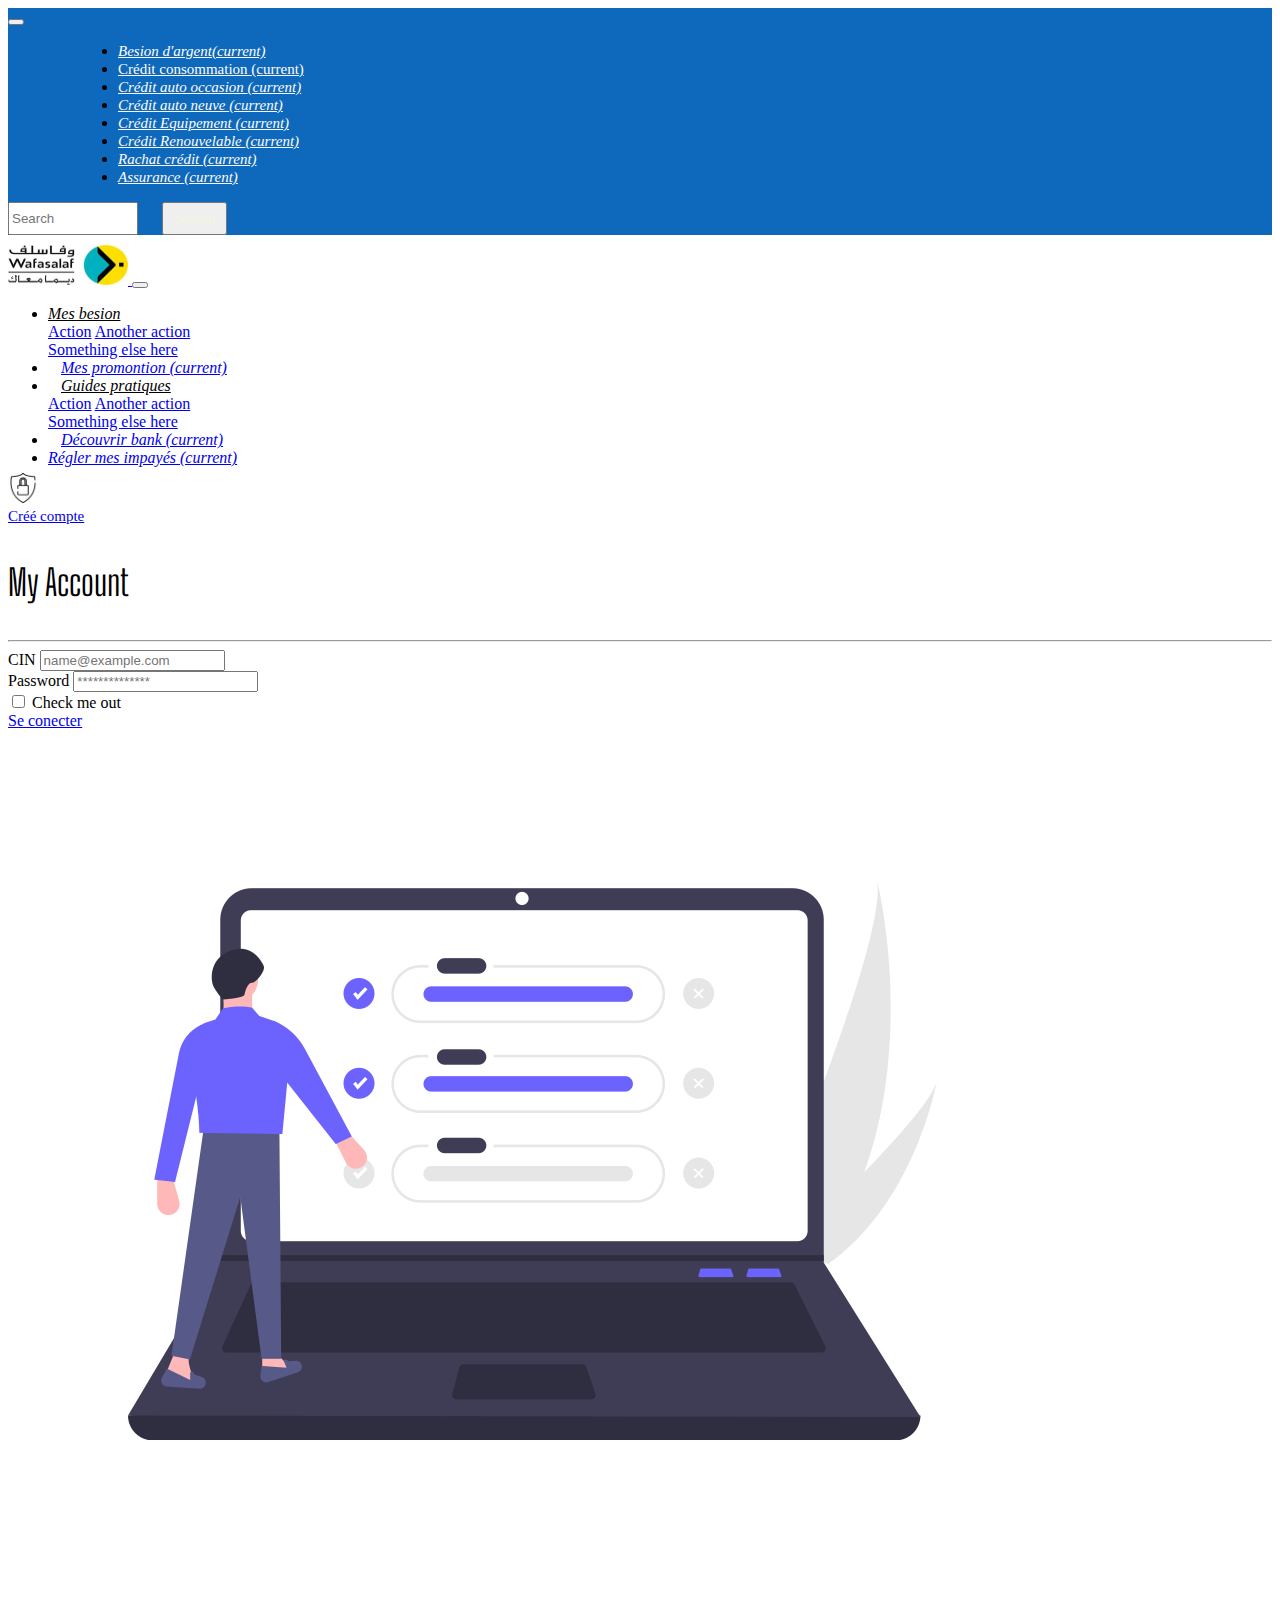
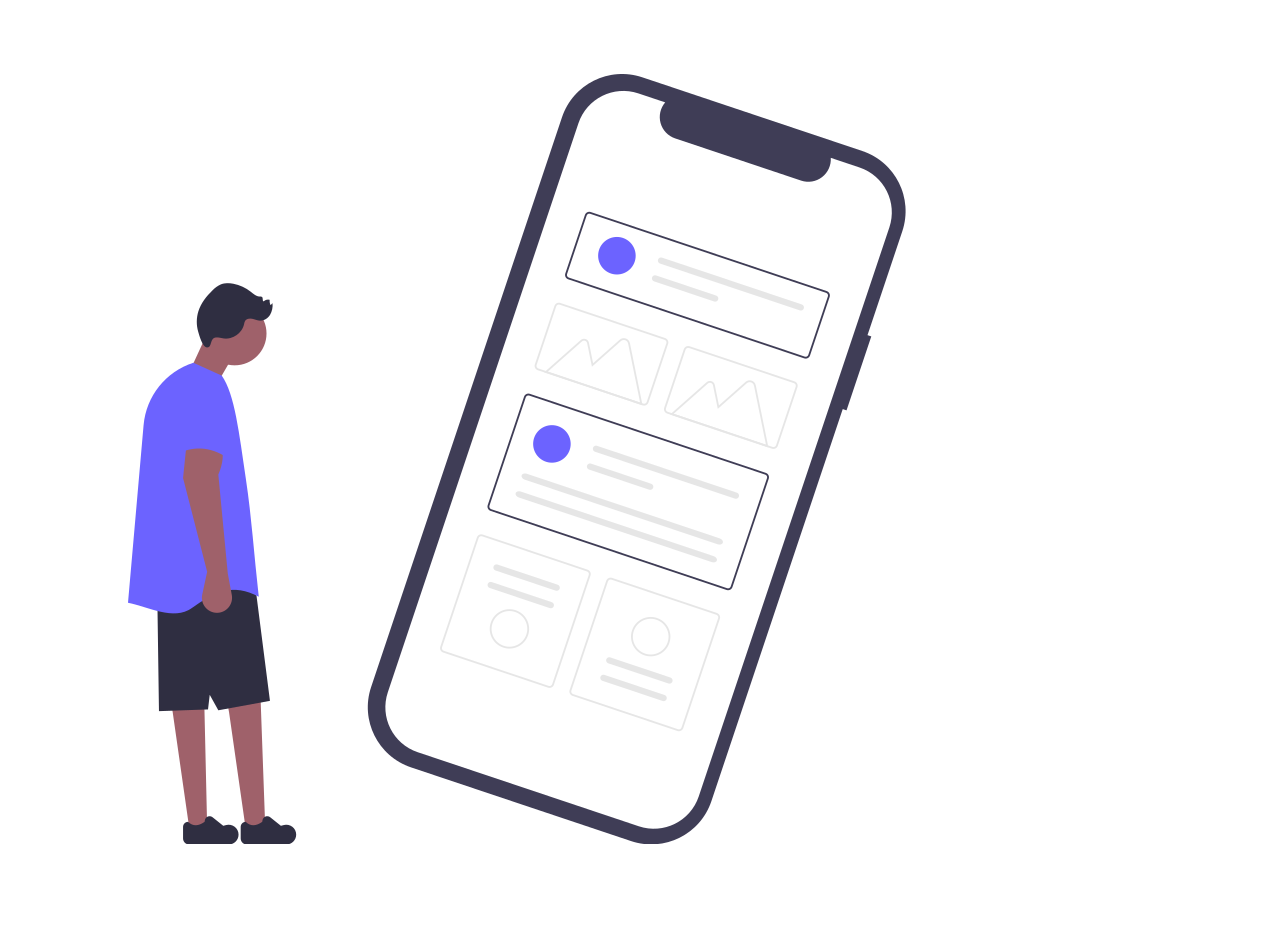
<file: index.html>
<!DOCTYPE html>
<html lang="en">
<head>
    <meta charset="UTF-8">
    <meta name="viewport" content="width=device-width, initial-scale=1.0">
    <title>My page web </title>
    <link rel="stylesheet" href="salah.css">
    <link rel="stylesheet" href="https://cdn.jsdelivr.net/npm/bootstrap@4.6.0/dist/css/bootstrap.min.css" integrity="sha384-B0vP5xmATw1+K9KRQjQERJvTumQW0nPEzvF6L/Z6nronJ3oUOFUFpCjEUQouq2+l" crossorigin="anonymous">
</head>
<body >
  <!-- --------------------------------------------- navbar ----------------------------------------------------------- -->     
  <nav class="navbar navbar-expand-lg navbar-light" style=" background-color: rgb(14, 104, 187);">
  <button class="navbar-toggler" type="button" data-toggle="collapse" data-target="#navbarSupportedContent" aria-controls="navbarSupportedContent" aria-expanded="false" aria-label="Toggle navigation">
    <span class="navbar-toggler-icon"></span>
  </button>
  <div class="collapse navbar-collapse" id="navbarSupportedContent">
    <ul class="navbar-nav mr-auto " style="margin-left: 70px;">
      <li class="nav-item active">
        <a class="nav-link " href="bosion.html" style="font-size: 15px; font-style: oblique;color: rgb(255, 255, 255);">Besion d'argent<span class="sr-only">(current)</span></a>
      </li>
      <li class="nav-item active">
          <a class="nav-link" href="credit.html" style="font-size: 15px; color: rgb(253, 253, 253);">Crédit consommation <span class="sr-only" >(current)</span></a>
        </li>
        <li class="nav-item active">
          <a class="nav-link" href="auto occasion.html" style="font-size: 15px;font-style: oblique;color: rgb(253, 253, 253);">Crédit auto occasion <span class="sr-only">(current)</span></a>
        </li>
        <li class="nav-item active">
          <a class="nav-link" href="#" style="font-size: 15px;font-style: oblique;color: rgb(253, 253, 253);">Crédit auto neuve <span class="sr-only">(current)</span></a>
        </li>
        <li class="nav-item active">
          <a class="nav-link" href="#" style="font-size: 15px;font-style: oblique;color: rgb(253, 253, 253);">Crédit Equipement <span class="sr-only">(current)</span></a>
        </li>
        <li class="nav-item active">
          <a class="nav-link" href="#" style="font-size: 15px;font-style: oblique;color: rgb(253, 253, 253);">Crédit Renouvelable <span class="sr-only">(current)</span></a>
        </li>
        <li class="nav-item active">
          <a class="nav-link" href="#" style="font-size: 15px;font-style: oblique;color: rgb(253, 253, 253);">Rachat crédit <span class="sr-only">(current)</span></a>
        </li>
        <li class="nav-item active">
          <a class="nav-link" href="#" style="font-size: 15px;font-style: oblique;color: rgb(253, 253, 253);">Assurance <span class="sr-only">(current)</span></a>
        </li>
    </ul>
    <form class="form-inline my-2 my-lg-0">
      <input class="form-control mr-sm-2 bg-white" style="width: 130px;height: 33px;margin-right: 20px;"  type="search" placeholder="Search" aria-label="Search">
      <button class="btn-info btn-outline-success my-2 my-sm-0" type="submit"  style="width: 65px;height: 33px;color: beige;" >Search</button>
    </form>
  </div>

</nav>
 <!-- ---------------------------------------------        ----------------------------------------------------------- -->
 <!-- --------------------------------------------- navbar2 ----------------------------------------------------------- --> 
 <div class="container">
  <nav class="navbar navbar-expand-lg navbar-light lg-light bg-white shadow-lg " style="margin-top: 10px;margin-bottom: 20px;">
    <a class="navbar-brand" href="#">
      <img src="9.jpg" width="120" height="40" alt="">
    </a>
    <button class="navbar-toggler" type="button" data-toggle="collapse" data-target="#navbarNav" aria-controls="navbarNav" aria-expanded="false" aria-label="Toggle navigation">
      <span class="navbar-toggler-icon"></span>
    </button>
    <div  class="collapse navbar-collapse" id="navbarNav">
      <ul class="navbar-nav" >
        <li class="nav-item dropdown">
          <a class="nav-link  dropdown-toggle ml-lg-5"  style="color: black; font-style: italic;" href="#" id="navbarDropdown" role="button" data-toggle="dropdown" aria-haspopup="true" aria-expanded="false">
            Mes besion
          </a>
          <div class="dropdown-menu" aria-labelledby="navbarDropdown">
            <a class="dropdown-item" href="#">Action</a>
            <a class="dropdown-item" href="#">Another action</a>
            <div class="dropdown-divider"></div>
            <a class="dropdown-item" href="#">Something else here</a>
          </div>
        </li>
        <li class="nav-item active">
          <a class="nav-link" href="#" style="margin-left: 13px;font-style: italic;">Mes promontion <span class="sr-only">(current)</span></a>
        </li>
        <li class="nav-item dropdown">
          <a class="nav-link dropdown-toggle" style="margin-left: 13px;color: black;font-style: italic;" href="#" id="navbarDropdown" role="button" data-toggle="dropdown" aria-haspopup="true" aria-expanded="false">
            Guides pratiques
          </a>
          <div class="dropdown-menu" aria-labelledby="navbarDropdown">
            <a class="dropdown-item" href="#">Action</a>
            <a class="dropdown-item" href="#">Another action</a>
            <div class="dropdown-divider"></div>
            <a class="dropdown-item" href="#">Something else here</a>
          </div>
        </li>
        <li class="nav-item active">
          <a class="nav-link" href="#" style="margin-left: 13px;font-style: italic;">Découvrir bank <span class="sr-only">(current)</span></a>
        </li>
        <li class="nav-item active">
          <a class="nav-link ml-lg-4" href="#" style="font-style: italic;">Régler mes impayés <span class="sr-only">(current)</span></a>
        </li>
      </ul>
      <a href="cree compte.html" class="btn btn-primary btn-lg active ml-lg-5 h-100" style="height: 63px;width: 120px;font-size: 20px;" role="button" aria-pressed="true"><img src="7.png" width="30" height="30" alt="" style="margin-top: -10px;"><div style="font-size: 15px;">Créé compte</div> </a>
    </div>
  </nav>
  </div>
<!-- ---------------------------------------------        ----------------------------------------------------------- -->
<div class="container">
    <div class="row">
      <div class="col-lg-5 mt-120 " style="margin-top: 27px;">
        <div class="jumbotron bg-white ">
          <p class="p-account ">My Account</p>
          <hr class="my-4 shadow-lg">
          <div class="form-group">
            <label for="exampleFormControlInput1" class="lable-email_password">CIN</label>
            <input type="email" class="form-control" id="exampleFormControlInput1" placeholder="name@example.com">
          </div>
          <div class="form-group">
            <label for="exampleInputPassword1" class="lable-email_password">Password</label>
            <input type="password" class="form-control " id="exampleInputPassword1" placeholder="**************">
          </div>
          <div class="form-group form-check">
            <input type="checkbox" class="form-check-input" id="exampleCheck1">
            <label class="form-check-label" for="exampleCheck1">Check me out</label>
          </div>
          <div class="form-group row">
            <div class="col-sm-10">
              <a class="btn btn-info shadow-lg" style="padding-top: 10px;margin-top: 10px;" href="#" role="button">Se conecter</a>
            </div>
          </div>
        </div>
      </div>
      <div class="col-lg-4" style="margin-top: 70px;">
        <div id="carouselExampleSlidesOnly " class="carousel slide" data-ride="carousel">
          <div class="carousel-inner">
            <div class="carousel-item active">
                <img src="5.png" class="d-block w-100" alt="...">
            </div>
          </div>
        </div>
      </div>
      <div class="col-lg-3" style="margin-top: 70px;">
        <div id="carouselExampleSlidesOnly" class="carousel slide" data-ride="carousel">
          <div class="carousel-inner">
            <div class="carousel-item active">
                <img src="4.png" class="d-block w-100" alt="...">
            </div>
          </div>
        </div>
      </div>
    </div>
  </div>           
<!-- ---------------------------------------------        ----------------------------------------------------------- -->


    <script src="https://code.jquery.com/jquery-3.5.1.slim.min.js" integrity="sha384-DfXdz2htPH0lsSSs5nCTpuj/zy4C+OGpamoFVy38MVBnE+IbbVYUew+OrCXaRkfj" crossorigin="anonymous"></script>
    <script src="https://cdn.jsdelivr.net/npm/bootstrap@4.6.0/dist/js/bootstrap.bundle.min.js" integrity="sha384-Piv4xVNRyMGpqkS2by6br4gNJ7DXjqk09RmUpJ8jgGtD7zP9yug3goQfGII0yAns" crossorigin="anonymous"></script>
    <script src="salah.js"></script>
</body>
</html>
</file>
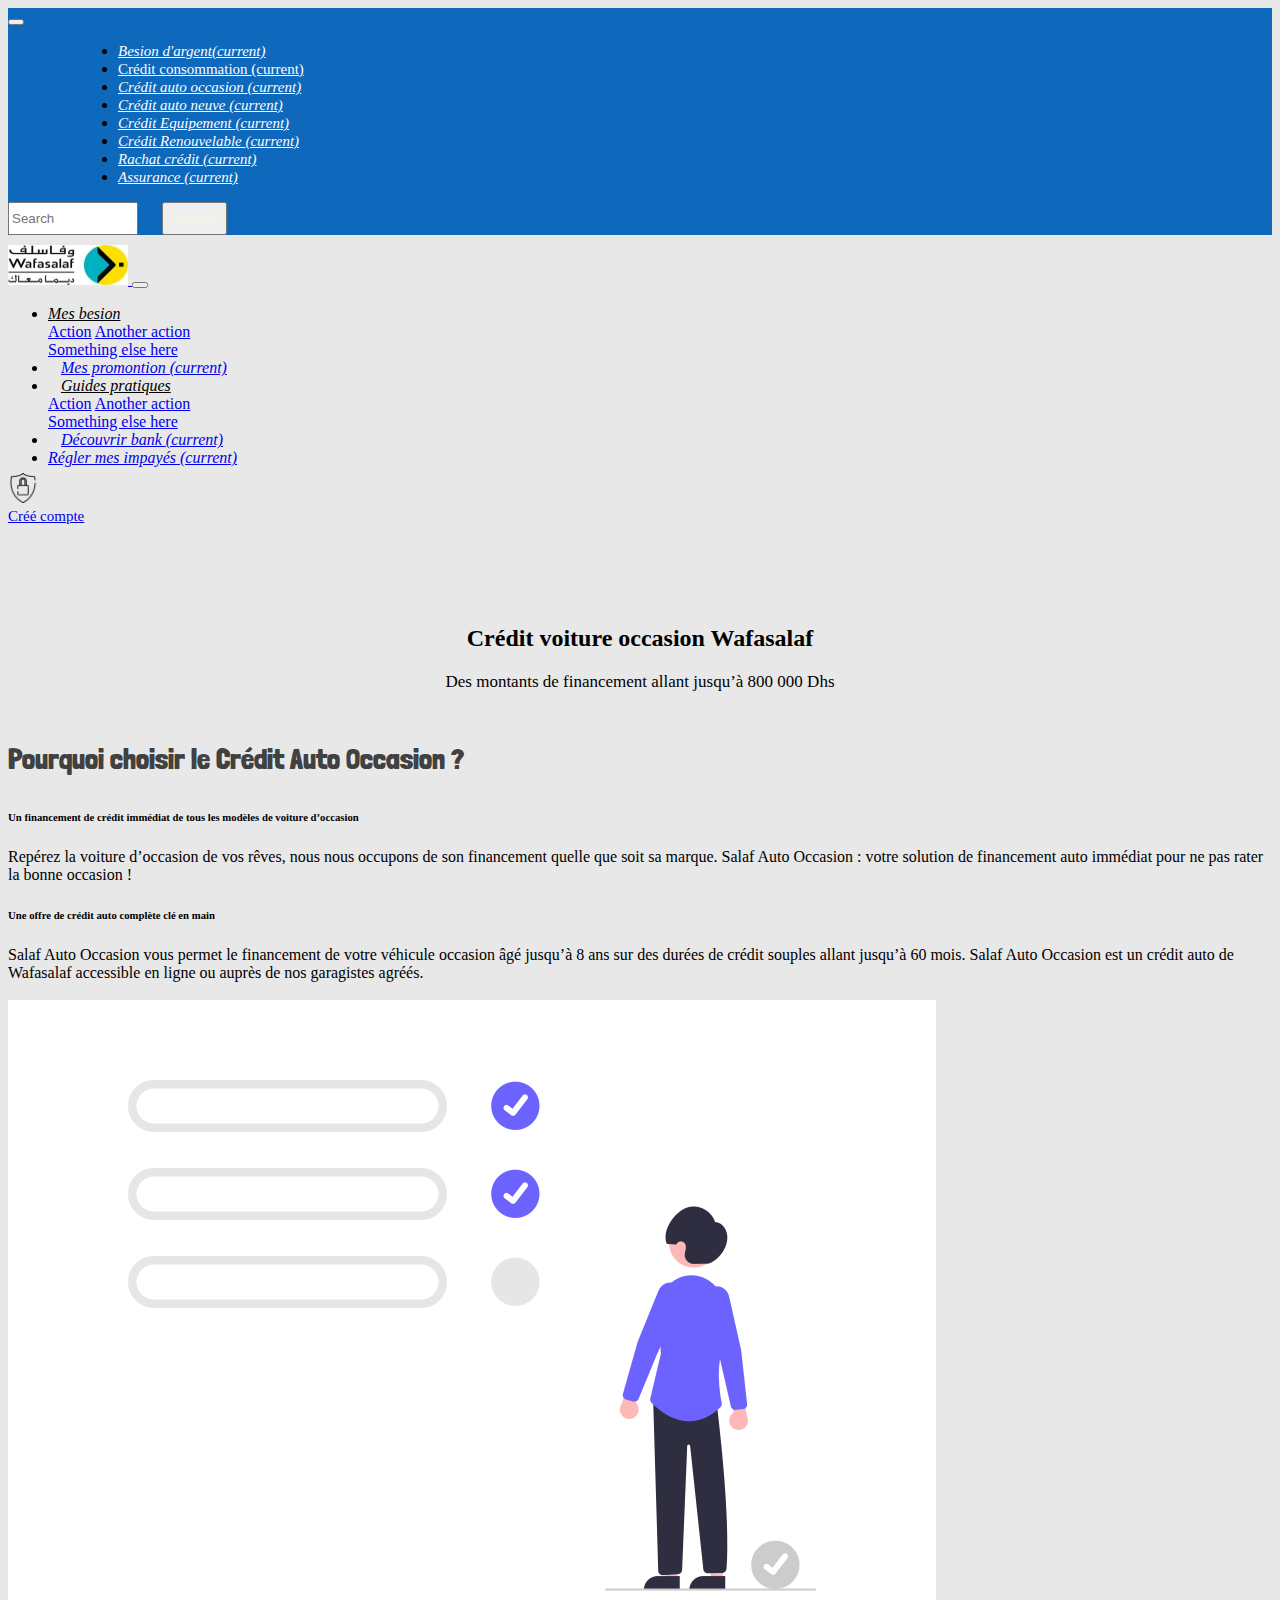
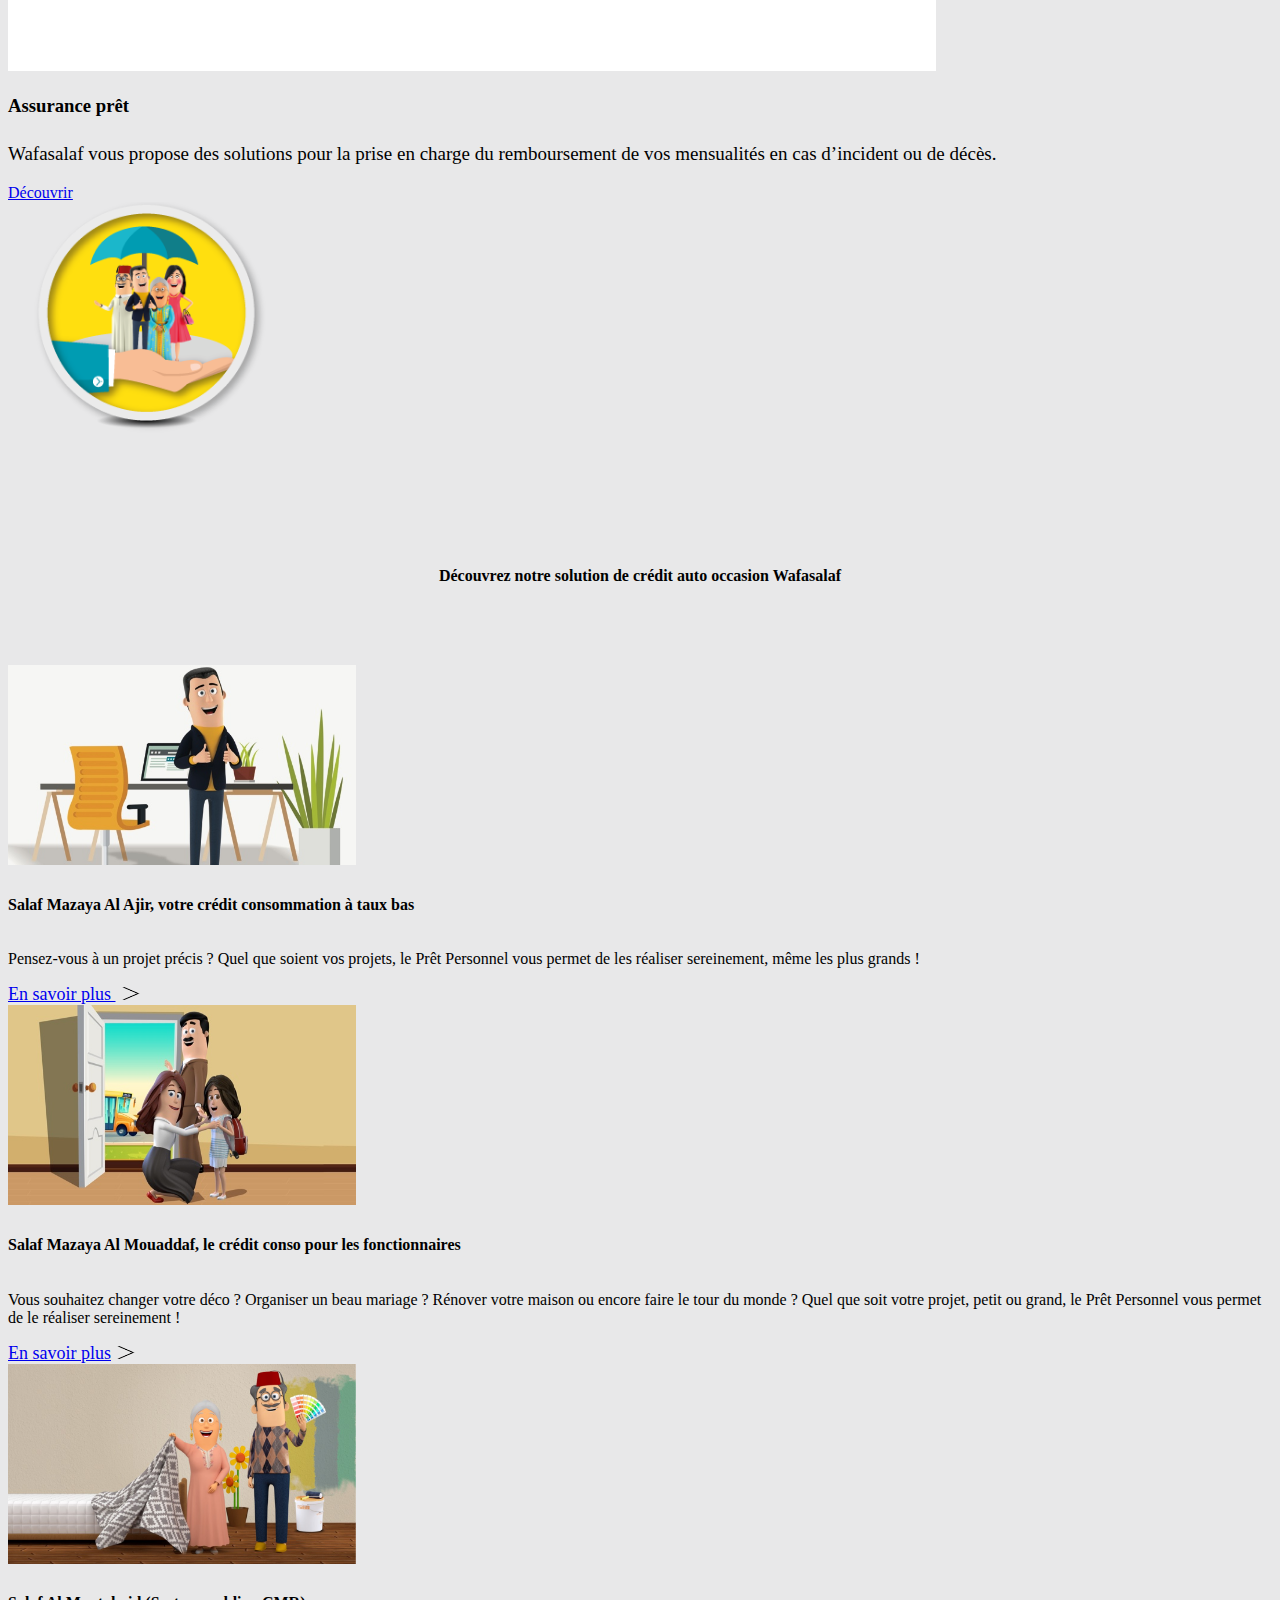
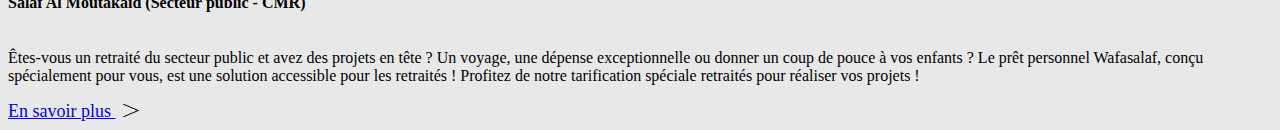
<file: auto occasion.html>
<!DOCTYPE html>
<html lang="en">
<head>
    <meta charset="UTF-8">
    <meta http-equiv="X-UA-Compatible" content="IE=edge">
    <meta name="viewport" content="width=device-width, initial-scale=1.0">
    <title>auto occasion</title>
    <link rel="stylesheet" href="auto occasionc.css">
    <link rel="stylesheet" href="https://cdn.jsdelivr.net/npm/bootstrap@4.6.0/dist/css/bootstrap.min.css" integrity="sha384-B0vP5xmATw1+K9KRQjQERJvTumQW0nPEzvF6L/Z6nronJ3oUOFUFpCjEUQouq2+l" crossorigin="anonymous">
</head>
<body  style="background-color: rgba(202, 203, 204, 0.438);">
     <!-- --------------------------------------------- navbar1 ----------------------------------------------------------- --> 
     <nav class="navbar navbar-expand-lg navbar-light" style=" background-color: rgb(14, 104, 187);">
      <button class="navbar-toggler" type="button" data-toggle="collapse" data-target="#navbarSupportedContent" aria-controls="navbarSupportedContent" aria-expanded="false" aria-label="Toggle navigation">
        <span class="navbar-toggler-icon"></span>
      </button>
      <div class="collapse navbar-collapse" id="navbarSupportedContent">
        <ul class="navbar-nav mr-auto " style="margin-left: 70px;">
          <li class="nav-item active">
            <a class="nav-link " href="bosion.html" style="font-size: 15px; font-style: oblique;color: rgb(255, 255, 255);">Besion d'argent<span class="sr-only">(current)</span></a>
          </li>
          <li class="nav-item active">
              <a class="nav-link" href="credit.html" style="font-size: 15px; color: rgb(253, 253, 253);">Crédit consommation <span class="sr-only" >(current)</span></a>
            </li>
            <li class="nav-item active">
              <a class="nav-link" href="auto occasion.html" style="font-size: 15px;font-style: oblique;color: rgb(253, 253, 253);">Crédit auto occasion <span class="sr-only">(current)</span></a>
            </li>
            <li class="nav-item active">
              <a class="nav-link" href="#" style="font-size: 15px;font-style: oblique;color: rgb(253, 253, 253);">Crédit auto neuve <span class="sr-only">(current)</span></a>
            </li>
            <li class="nav-item active">
              <a class="nav-link" href="#" style="font-size: 15px;font-style: oblique;color: rgb(253, 253, 253);">Crédit Equipement <span class="sr-only">(current)</span></a>
            </li>
            <li class="nav-item active">
              <a class="nav-link" href="#" style="font-size: 15px;font-style: oblique;color: rgb(253, 253, 253);">Crédit Renouvelable <span class="sr-only">(current)</span></a>
            </li>
            <li class="nav-item active">
              <a class="nav-link" href="#" style="font-size: 15px;font-style: oblique;color: rgb(253, 253, 253);">Rachat crédit <span class="sr-only">(current)</span></a>
            </li>
            <li class="nav-item active">
              <a class="nav-link" href="#" style="font-size: 15px;font-style: oblique;color: rgb(253, 253, 253);">Assurance <span class="sr-only">(current)</span></a>
            </li>
        </ul>
        <form class="form-inline my-2 my-lg-0">
          <input class="form-control mr-sm-2 bg-white" style="width: 130px;height: 33px;margin-right: 20px;"  type="search" placeholder="Search" aria-label="Search">
          <button class="btn-info btn-outline-success my-2 my-sm-0" type="submit"  style="width: 65px;height: 33px;color: beige;" >Search</button>
        </form>
      </div>
    
    </nav>
      <!-- --------------------------------------------- navbar2 ----------------------------------------------------------- --> 
      <div class="container">
        <nav class="navbar navbar-expand-lg navbar-light lg-light bg-white shadow-lg " style="margin-top: 10px;margin-bottom: 20px;">
          <a class="navbar-brand" href="#">
            <img src="9.jpg" width="120" height="40" alt="">
          </a>
          <button class="navbar-toggler" type="button" data-toggle="collapse" data-target="#navbarNav" aria-controls="navbarNav" aria-expanded="false" aria-label="Toggle navigation">
            <span class="navbar-toggler-icon"></span>
          </button>
          <div  class="collapse navbar-collapse" id="navbarNav">
            <ul class="navbar-nav" >
              <li class="nav-item dropdown">
                <a class="nav-link  dropdown-toggle ml-lg-5"  style="color: black; font-style: italic;" href="#" id="navbarDropdown" role="button" data-toggle="dropdown" aria-haspopup="true" aria-expanded="false">
                  Mes besion
                </a>
                <div class="dropdown-menu" aria-labelledby="navbarDropdown">
                  <a class="dropdown-item" href="#">Action</a>
                  <a class="dropdown-item" href="#">Another action</a>
                  <div class="dropdown-divider"></div>
                  <a class="dropdown-item" href="#">Something else here</a>
                </div>
              </li>
              <li class="nav-item active">
                <a class="nav-link" href="#" style="margin-left: 13px;font-style: italic;">Mes promontion <span class="sr-only">(current)</span></a>
              </li>
              <li class="nav-item dropdown">
                <a class="nav-link dropdown-toggle" style="margin-left: 13px;color: black;font-style: italic;" href="#" id="navbarDropdown" role="button" data-toggle="dropdown" aria-haspopup="true" aria-expanded="false">
                  Guides pratiques
                </a>
                <div class="dropdown-menu" aria-labelledby="navbarDropdown">
                  <a class="dropdown-item" href="#">Action</a>
                  <a class="dropdown-item" href="#">Another action</a>
                  <div class="dropdown-divider"></div>
                  <a class="dropdown-item" href="#">Something else here</a>
                </div>
              </li>
              <li class="nav-item active">
                <a class="nav-link" href="#" style="margin-left: 13px;font-style: italic;">Découvrir bank <span class="sr-only">(current)</span></a>
              </li>
              <li class="nav-item active">
                <a class="nav-link ml-lg-4" href="#" style="font-style: italic;">Régler mes impayés <span class="sr-only">(current)</span></a>
              </li>
            </ul>
            <a href="cree compte.html" class="btn btn-primary btn-lg active ml-lg-5 h-100" style="height: 63px;width: 120px;font-size: 20px;" role="button" aria-pressed="true"><img src="7.png" width="30" height="30" alt="" style="margin-top: -10px;"><div style="font-size: 15px;">Créé compte</div> </a>
          </div>
        </nav>
        </div>
      <!-- ---------------------------------------------        ----------------------------------------------------------- -->
      <div style="margin-bottom: 50px;margin-top: 100px;">
        <h2 style="text-align: center;color: black;">Crédit voiture occasion Wafasalaf</h2>
        <p style="text-align: center;font-size: 17px;">Des montants de financement allant jusqu’à 800 000 Dhs</p>
      </div>
        <!-- ---------------------------------------------        ----------------------------------------------------------- -->
        <div class="container ">
            <div class="carousel-inner">
             <div class="jumbotron bg-white shadow-lg" >
               <div class="row">
               <div class="col-lg-7">
               <h3 style="margin-top: 0px;" class="cre_div">Pourquoi choisir le Crédit Auto Occasion ?</h3>
               <h6 style="margin-top: 35px;" class="credit_div">Un financement de crédit immédiat de tous les modèles de voiture d’occasion</h6>
               <p>Repérez la voiture d’occasion de vos rêves, nous nous occupons de son financement quelle que soit sa marque. Salaf Auto Occasion : votre solution de financement auto immédiat pour ne pas rater la bonne occasion !</p>
               <h6 style="margin-top: 25px;" class="credit_div">Une offre de crédit auto complète clé en main</h6>
               <p>Salaf Auto Occasion vous permet le financement de votre véhicule occasion âgé jusqu’à 8 ans sur des durées de crédit souples allant jusqu’à 60 mois.
                Salaf Auto Occasion est un crédit auto de Wafasalaf accessible en ligne ou auprès de nos garagistes agréés.</p>
              </div>
              <div class="col-lg-5">
               <div class="carousel-item active" style="margin-top: 18px;">
                 <img src="13.png" class="d-block w-100 "   alt="...">
             </div>
             </div>
             </div>
            </div> 
            </div>
                <!-- ---------------------------------------------        ----------------------------------------------------------- -->
         <div  style="margin-top: 20px;">
            <div class="jumbotron bg-white shadow-lg">
             <div class="row">
               <div class="col-lg-8">
             <h3 style="margin-top: px;">Assurance prêt</h3> 
             <p style="margin-top: 26px;font-size: 19px;">Wafasalaf vous propose des solutions pour la prise en charge du remboursement de vos mensualités en cas d’incident ou de décès.
             </p>
             <a class="btn btn-info " style="margin-top: 13px;" href="#" role="button">Découvrir</a>
           </div>
           <div class="col-lg-4">
             <div class="carousel-inner">
               <div class="carousel-item active">
                   <img src="12.png" class="d-block w-74 " style="height: 231px;" alt="...">
               </div>
             </div>
           </div>
           </div>
           </div>
           </div>
               <!-- ---------------------------------------------        ----------------------------------------------------------- -->
      <div style="margin-bottom: 80px;margin-top: 130px;">
        <h4 style="text-align: center;color: black;">Découvrez notre solution de crédit auto occasion Wafasalaf</h4>
      </div>
       <!-- ---------------------------------------------        ----------------------------------------------------------- -->
       <div class="container">
        <div class="row">
      <div class="card-deck">
        <div class="card shadow-lg">
          <img src="14.jpg" class="card-img-top" alt="..." style="width: 348px; height: 200px;" onmouseover="img_2(this)" onmouseout="img_1(this)">
          <div class="card-body">
            <h5 class="card-title" style="font-size: 16px;">Salaf Mazaya Al Ajir, votre crédit consommation à taux bas</h5>
            <p class="card-text"style="padding-top: 10px;">Pensez-vous à un projet précis ? Quel que soient vos projets, le Prêt Personnel vous permet de les réaliser sereinement, même les plus grands !</p>
          </div>
          <div class="card-footer bg-white">
            <small class="text-muted " style="font-size: 18px;"><a class="text-primary" href="#" >En savoir plus <img src="18.png" width="30" height="13" alt=""> </a></small>
          </div>
        </div>
        <div class="card shadow-lg">
          <img src="15.jpg" class="card-img-top" alt="..." style="width: 348px; height: 200px;" onmouseover="img_2(this)" onmouseout="img_1(this)">
          <div class="card-body">
            <h5 class="card-title" style="font-size: 16px;">Salaf Mazaya Al Mouaddaf, le crédit conso pour les fonctionnaires</h5>
            <p class="card-text"style="padding-top: 10px;">Vous souhaitez changer votre déco ? Organiser un beau mariage ? Rénover votre maison ou encore faire le tour du monde ? Quel que soit votre projet, petit ou grand, le Prêt Personnel vous permet de le réaliser sereinement !</p>
          </div>
          <div class="card-footer bg-white">
            <small class="text-muted" style="font-size: 18px;"><a class="text-primary" href="#" >En savoir plus<img src="18.png" width="30" height="13" alt=""></a></small>
          </div>
        </div>
        <div class="card shadow-lg" >
          <img src="16.jpg" class="card-img-top" alt="..." style="width: 348px; height: 200px;" onmouseover="img_2(this)" onmouseout="img_1(this)">
          <div class="card-body">
            <h5 class="card-title" style="font-size: 16px;">Salaf Al Moutakaid (Secteur public - CMR)</h5>
            <p class="card-text"style="padding-top: 10px;">Êtes-vous un retraité du secteur public et avez des projets en tête ? Un voyage, une dépense exceptionnelle ou donner un coup de pouce à vos enfants ? Le prêt personnel Wafasalaf, conçu spécialement pour vous, est une solution accessible pour les retraités ! Profitez de notre tarification spéciale retraités pour réaliser vos projets !</p>
          </div>
          <div class="card-footer bg-white">
            <small class="text-muted" style="font-size: 18px;"><a class="text-primary" href="#" >En savoir plus <img src="18.png" width="30" height="13" alt=""></a></small>
          </div>
        </div>
      </div>
      </div>
      </div>
    <script src="https://code.jquery.com/jquery-3.5.1.slim.min.js" integrity="sha384-DfXdz2htPH0lsSSs5nCTpuj/zy4C+OGpamoFVy38MVBnE+IbbVYUew+OrCXaRkfj" crossorigin="anonymous"></script>
    <script src="https://cdn.jsdelivr.net/npm/bootstrap@4.6.0/dist/js/bootstrap.bundle.min.js" integrity="sha384-Piv4xVNRyMGpqkS2by6br4gNJ7DXjqk09RmUpJ8jgGtD7zP9yug3goQfGII0yAns" crossorigin="anonymous"></script>
    <script src="creditj.js"></script> 
</body>
</html>
</file>
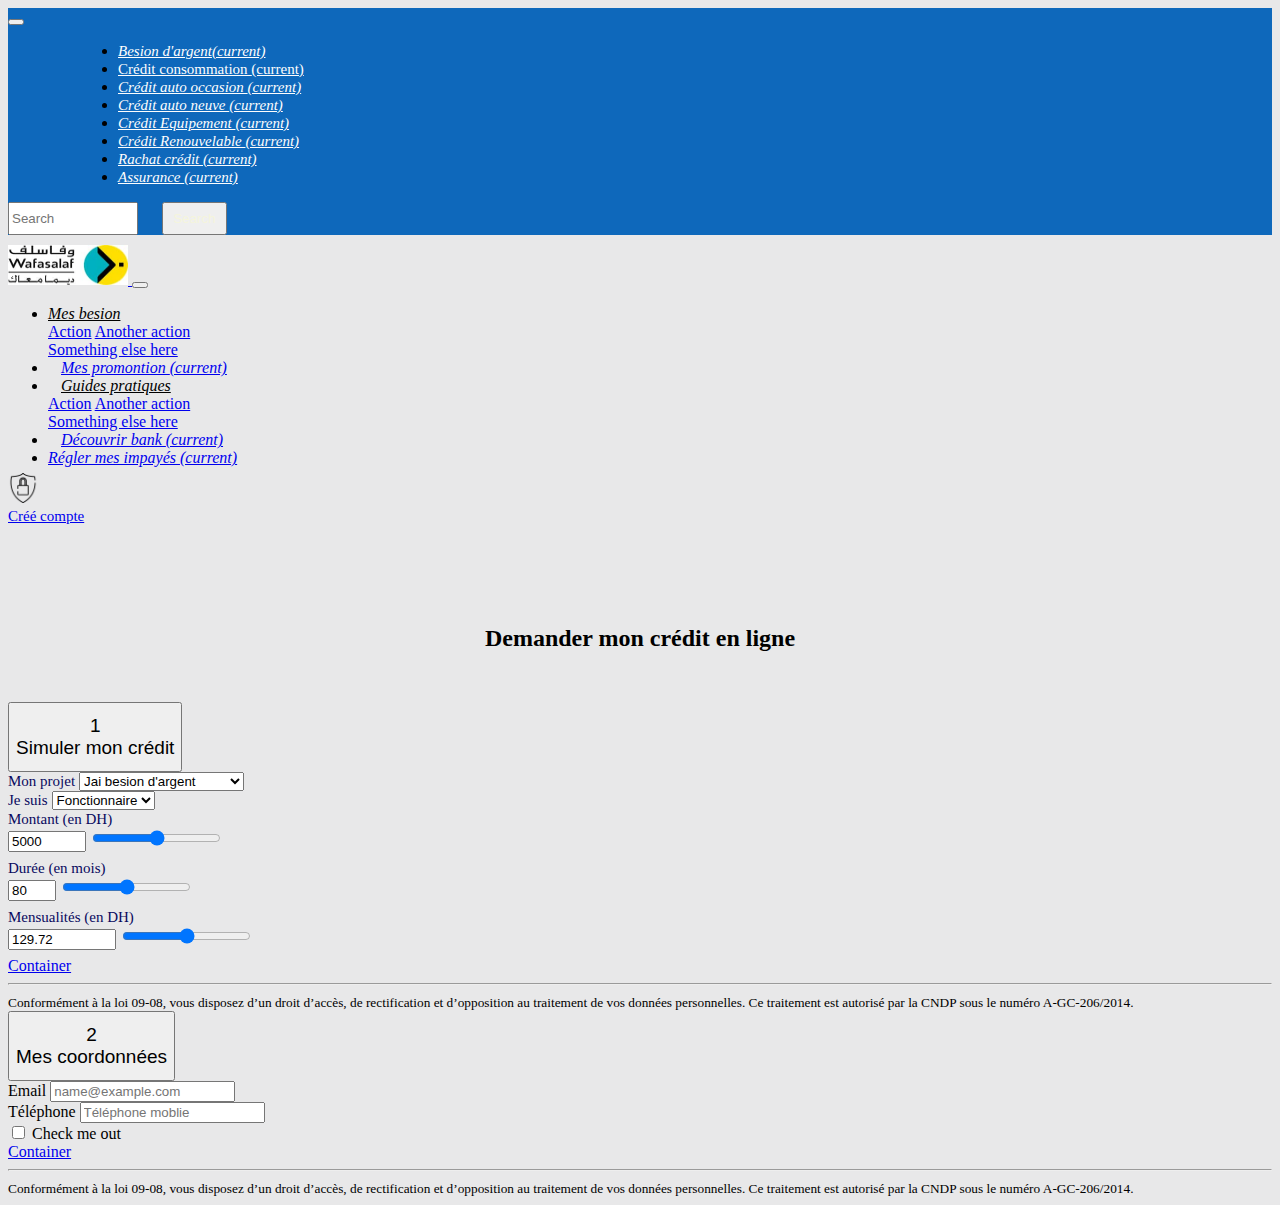
<file: bosion.html>
<!DOCTYPE html>
<html lang="en">
<head>
    <meta charset="UTF-8">
    <meta http-equiv="X-UA-Compatible" content="IE=edge">
    <meta name="viewport" content="width=device-width, initial-scale=1.0">
    <title>besion d'argant</title>
    <link rel="stylesheet" href="salah.css">
    <link rel="stylesheet" href="https://cdn.jsdelivr.net/npm/bootstrap@4.6.0/dist/css/bootstrap.min.css" integrity="sha384-B0vP5xmATw1+K9KRQjQERJvTumQW0nPEzvF6L/Z6nronJ3oUOFUFpCjEUQouq2+l" crossorigin="anonymous">
</head>
<body style="background-color: rgba(202, 203, 204, 0.438);">
      <!-- --------------------------------------------- navbar ----------------------------------------------------------- -->     
  <nav class="navbar navbar-expand-lg navbar-light" style=" background-color: rgb(14, 104, 187);">
    <button class="navbar-toggler" type="button" data-toggle="collapse" data-target="#navbarSupportedContent" aria-controls="navbarSupportedContent" aria-expanded="false" aria-label="Toggle navigation">
      <span class="navbar-toggler-icon"></span>
    </button>
    <div class="collapse navbar-collapse" id="navbarSupportedContent">
      <ul class="navbar-nav mr-auto " style="margin-left: 70px;">
        <li class="nav-item active">
          <a class="nav-link " href="" style="font-size: 15px; font-style: oblique;color: rgb(255, 255, 255);">Besion d'argent<span class="sr-only">(current)</span></a>
        </li>
        <li class="nav-item active">
            <a class="nav-link" href="credit.html" style="font-size: 15px; color: rgb(253, 253, 253);">Crédit consommation <span class="sr-only" >(current)</span></a>
          </li>
          <li class="nav-item active">
            <a class="nav-link" href="auto occasion.html" style="font-size: 15px;font-style: oblique;color: rgb(253, 253, 253);">Crédit auto occasion <span class="sr-only">(current)</span></a>
          </li>
          <li class="nav-item active">
            <a class="nav-link" href="#" style="font-size: 15px;font-style: oblique;color: rgb(253, 253, 253);">Crédit auto neuve <span class="sr-only">(current)</span></a>
          </li>
          <li class="nav-item active">
            <a class="nav-link" href="#" style="font-size: 15px;font-style: oblique;color: rgb(253, 253, 253);">Crédit Equipement <span class="sr-only">(current)</span></a>
          </li>
          <li class="nav-item active">
            <a class="nav-link" href="#" style="font-size: 15px;font-style: oblique;color: rgb(253, 253, 253);">Crédit Renouvelable <span class="sr-only">(current)</span></a>
          </li>
          <li class="nav-item active">
            <a class="nav-link" href="#" style="font-size: 15px;font-style: oblique;color: rgb(253, 253, 253);">Rachat crédit <span class="sr-only">(current)</span></a>
          </li>
          <li class="nav-item active">
            <a class="nav-link" href="#" style="font-size: 15px;font-style: oblique;color: rgb(253, 253, 253);">Assurance <span class="sr-only">(current)</span></a>
          </li>
      </ul>
      <form class="form-inline my-2 my-lg-0">
        <input class="form-control mr-sm-2 bg-white" style="width: 130px;height: 33px;margin-right: 20px;"  type="search" placeholder="Search" aria-label="Search">
        <button class="btn-info btn-outline-success my-2 my-sm-0" type="submit"  style="width: 65px;height: 33px;color: beige;" >Search</button>
      </form>
    </div>
  
  </nav>
   <!-- ---------------------------------------------        ----------------------------------------------------------- -->
   <!-- --------------------------------------------- navbar2 ----------------------------------------------------------- --> 
   <div class="container">
    <nav class="navbar navbar-expand-lg navbar-light lg-light bg-white shadow-lg " style="margin-top: 10px;margin-bottom: 20px;">
      <a class="navbar-brand" href="#">
        <img src="9.jpg" width="120" height="40" alt="">
      </a>
      <button class="navbar-toggler" type="button" data-toggle="collapse" data-target="#navbarNav" aria-controls="navbarNav" aria-expanded="false" aria-label="Toggle navigation">
        <span class="navbar-toggler-icon"></span>
      </button>
      <div  class="collapse navbar-collapse" id="navbarNav">
        <ul class="navbar-nav" >
          <li class="nav-item dropdown">
            <a class="nav-link  dropdown-toggle ml-lg-5"  style="color: black; font-style: italic;" href="#" id="navbarDropdown" role="button" data-toggle="dropdown" aria-haspopup="true" aria-expanded="false">
              Mes besion
            </a>
            <div class="dropdown-menu" aria-labelledby="navbarDropdown">
              <a class="dropdown-item" href="#">Action</a>
              <a class="dropdown-item" href="#">Another action</a>
              <div class="dropdown-divider"></div>
              <a class="dropdown-item" href="#">Something else here</a>
            </div>
          </li>
          <li class="nav-item active">
            <a class="nav-link" href="#" style="margin-left: 13px;font-style: italic;">Mes promontion <span class="sr-only">(current)</span></a>
          </li>
          <li class="nav-item dropdown">
            <a class="nav-link dropdown-toggle" style="margin-left: 13px;color: black;font-style: italic;" href="#" id="navbarDropdown" role="button" data-toggle="dropdown" aria-haspopup="true" aria-expanded="false">
              Guides pratiques
            </a>
            <div class="dropdown-menu" aria-labelledby="navbarDropdown">
              <a class="dropdown-item" href="#">Action</a>
              <a class="dropdown-item" href="#">Another action</a>
              <div class="dropdown-divider"></div>
              <a class="dropdown-item" href="#">Something else here</a>
            </div>
          </li>
          <li class="nav-item active">
            <a class="nav-link" href="#" style="margin-left: 13px;font-style: italic;">Découvrir bank <span class="sr-only">(current)</span></a>
          </li>
          <li class="nav-item active">
            <a class="nav-link ml-lg-4" href="#" style="font-style: italic;">Régler mes impayés <span class="sr-only">(current)</span></a>
          </li>
        </ul>
        <a href="cree compte.html" class="btn btn-primary btn-lg active ml-lg-5 h-100" style="height: 63px;width: 120px;font-size: 20px;" role="button" aria-pressed="true"><img src="7.png" width="30" height="30" alt="" style="margin-top: -10px;"><div style="font-size: 15px;">Créé compte</div> </a>
      </div>
    </nav>
    </div>
  <!-- ---------------------------------------------        ----------------------------------------------------------- -->
    <div style="margin-bottom: 50px;margin-top: 100px;">
        <h2 style="text-align: center;color: black;">Demander mon crédit en ligne</h2>
      </div>
      <!-- ---------------------------------------------        ----------------------------------------------------------- -->
      <div class="container">
        <div class="row">
          <div class="col-lg-6">
            <button type="button" class="btn btn-warning w-100" style="height: 70px;font-size: 19px;">
              1 <br>
              Simuler mon crédit</button>
            <div class="card card-body shadow-lg">
              <div class="form-group ">
                <label for="inputState" style="font-size: 15px;color: rgb(9, 9, 94);">Mon projet</label>
                <select id="inputState" class="form-control">
                  <option selected>Jai besion d'argent</option>
                  <option>Je Gére mes imprévus</option>
                  <option>J'equipe ma maision</option>
                  <option>Je finance mon véhicule</option>
                </select>
              </div>
              <div class="form-group ">
                <label for="inputState" style="font-size: 15px;color: rgb(9, 9, 94);">Je suis</label>
                <select id="inputState" class="form-control">
                  <option selected>Fonctionnaire</option>
                  <option>Commercant</option>
                  <option>Artisan</option>
                  <option>Retraité</option>
                </select>
              </div>
              <div class="form-group ">
                <form>
                  <div class="form-group">
                    <label for="inputState" style="font-size: 15px;color: rgb(9, 9, 94);">Montant (en DH)</label><br>
                    <input type="number" value="5000" style="width: 70px;margin-bottom: 7px;">
                    <input type="range" class="form-control-range" id="formControlRange">
                  </div>
                </form>
              </div>
              <div class="form-group ">
                <form>
                  <div class="form-group">
                    <label for="inputState" style="font-size: 15px;color: rgb(9, 9, 94);">Durée (en mois)</label><br>
                    <input type="number" value="80" style="width: 40px;margin-bottom: 7px;">
                    <input type="range" class="form-control-range" id="formControlRange">
                  </div>
                </form>
              </div>
              <div class="form-group ">
                <form>
                  <div class="form-group">
                    <label for="inputState" style="font-size: 15px;color: rgb(9, 9, 94);">Mensualités (en DH)</label><br>
                    <input type="number" value="129.72" style="width: 100px;margin-bottom: 7px;">
                    <input type="range" class="form-control-range" id="formControlRange">
                  </div>
                </form>
              </div> 
               <a class="btn btn-info" style="width: 150px;" href="#" role="button">Container</a>
              <hr>
                  <small class="text-muted">Conformément à la loi 09-08, vous disposez d’un droit d’accès, de rectification et d’opposition au traitement de vos données personnelles. Ce traitement est autorisé par la CNDP sous le numéro A-GC-206/2014.</small>
            </div>
            </div>
          <div class="col-lg-4">
            <button type="button" class="btn btn-warning w-100" style="height: 70px;font-size: 19px;">
              2 <br>
              Mes coordonnées</button>
              <div class="card card-body shadow-lg">
                <div class="form-group ">
                  <div class="form-group">
                    <label for="exampleFormControlInput1">Email</label>
                    <input type="email" class="form-control" id="exampleFormControlInput1" placeholder="name@example.com">
                  </div>
                  <div class="form-group ">
                    <label for="inputPassword4">Téléphone</label>
                    <input type="password" class="form-control" id="inputPassword4" placeholder="Téléphone moblie">
                  </div>
                  <div class="form-group">
          <div class="form-check">
            <input class="form-check-input" type="checkbox" id="gridCheck">
            <label class="form-check-label" for="gridCheck">
              Check me out
            </label>
          </div>
        </div>
                 <a class="btn btn-info" style="width: 150px;" href="#" role="button">Container</a>
                <hr>
                    <small class="text-muted">Conformément à la loi 09-08, vous disposez d’un droit d’accès, de rectification et d’opposition au traitement de vos données personnelles. Ce traitement est autorisé par la CNDP sous le numéro A-GC-206/2014.</small>
              </div>
          </div>
        </div>
        <div class="col-lg-2">
        
        </div>
        </div>
      </div>
    <script src="https://code.jquery.com/jquery-3.5.1.slim.min.js" integrity="sha384-DfXdz2htPH0lsSSs5nCTpuj/zy4C+OGpamoFVy38MVBnE+IbbVYUew+OrCXaRkfj" crossorigin="anonymous"></script>
    <script src="https://cdn.jsdelivr.net/npm/bootstrap@4.6.0/dist/js/bootstrap.bundle.min.js" integrity="sha384-Piv4xVNRyMGpqkS2by6br4gNJ7DXjqk09RmUpJ8jgGtD7zP9yug3goQfGII0yAns" crossorigin="anonymous"></script>
    <script src="salah.js"></script>
</body>
</html>
</file>
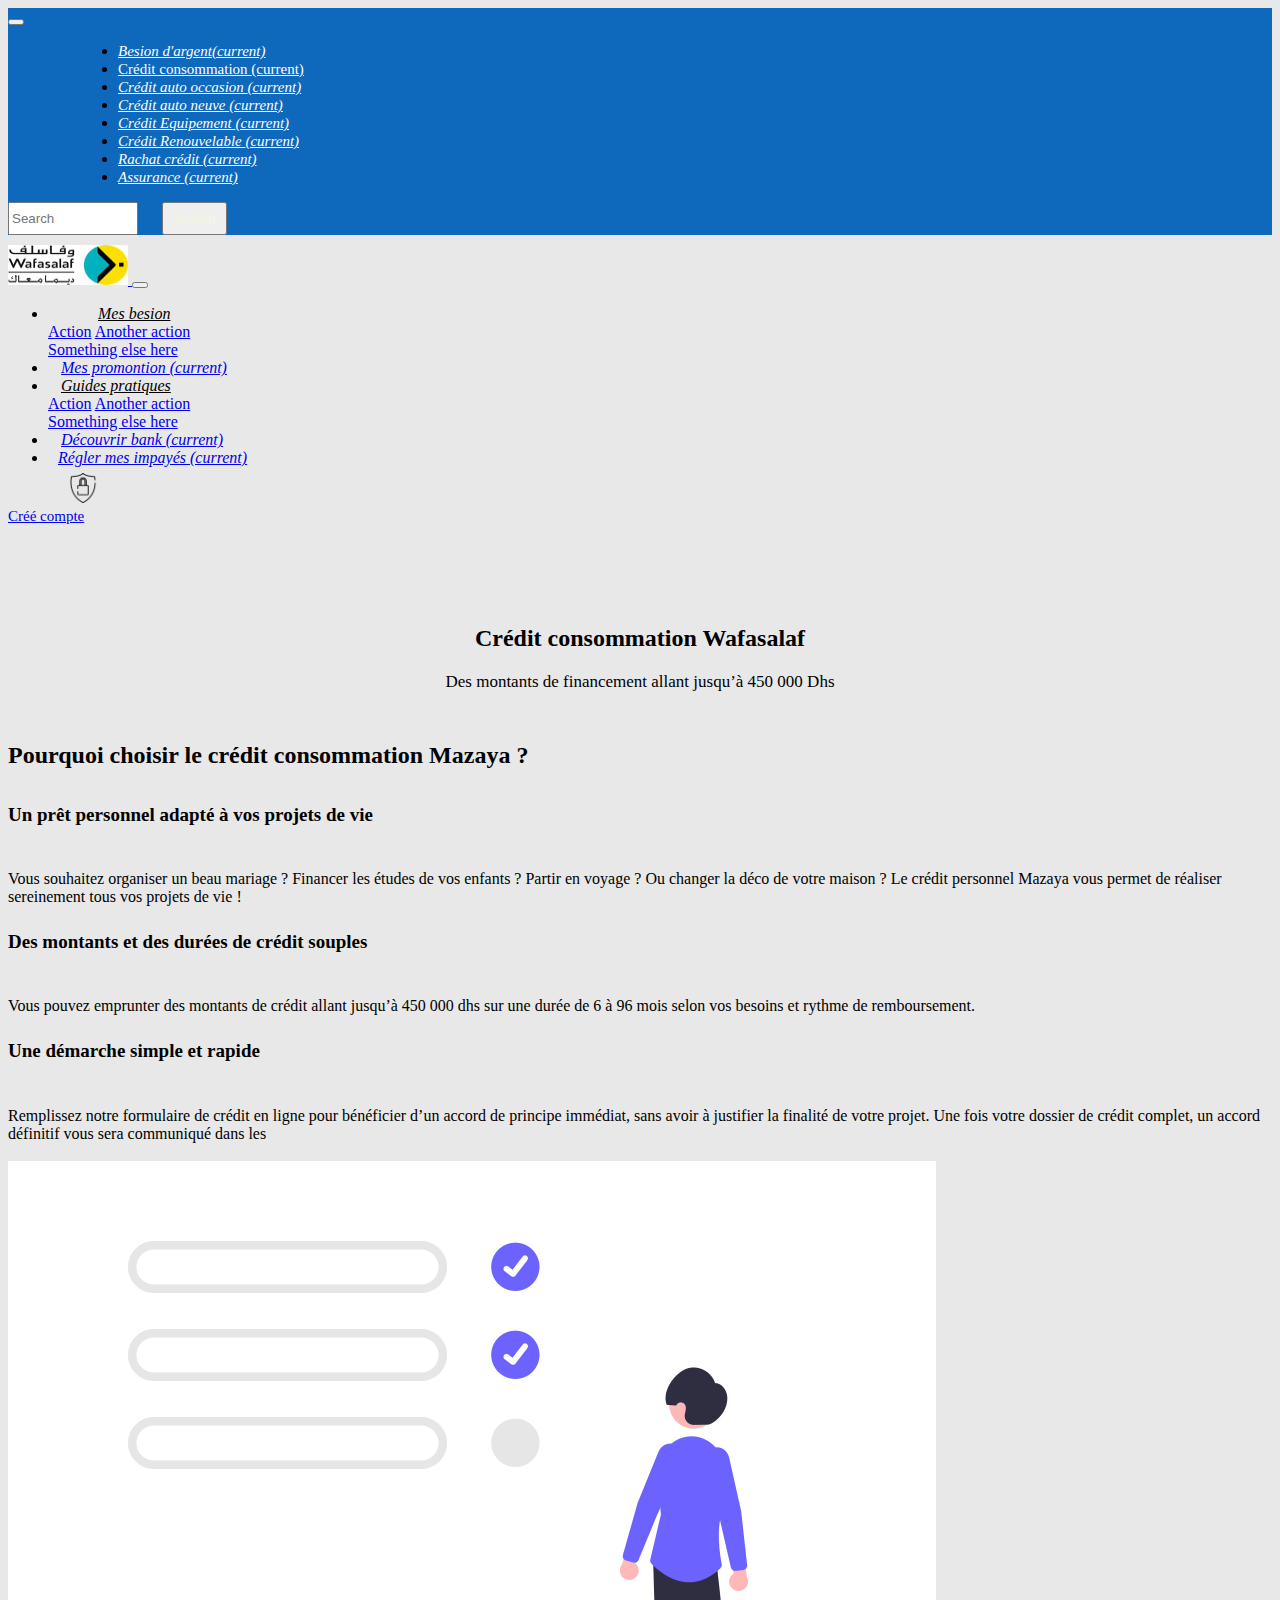
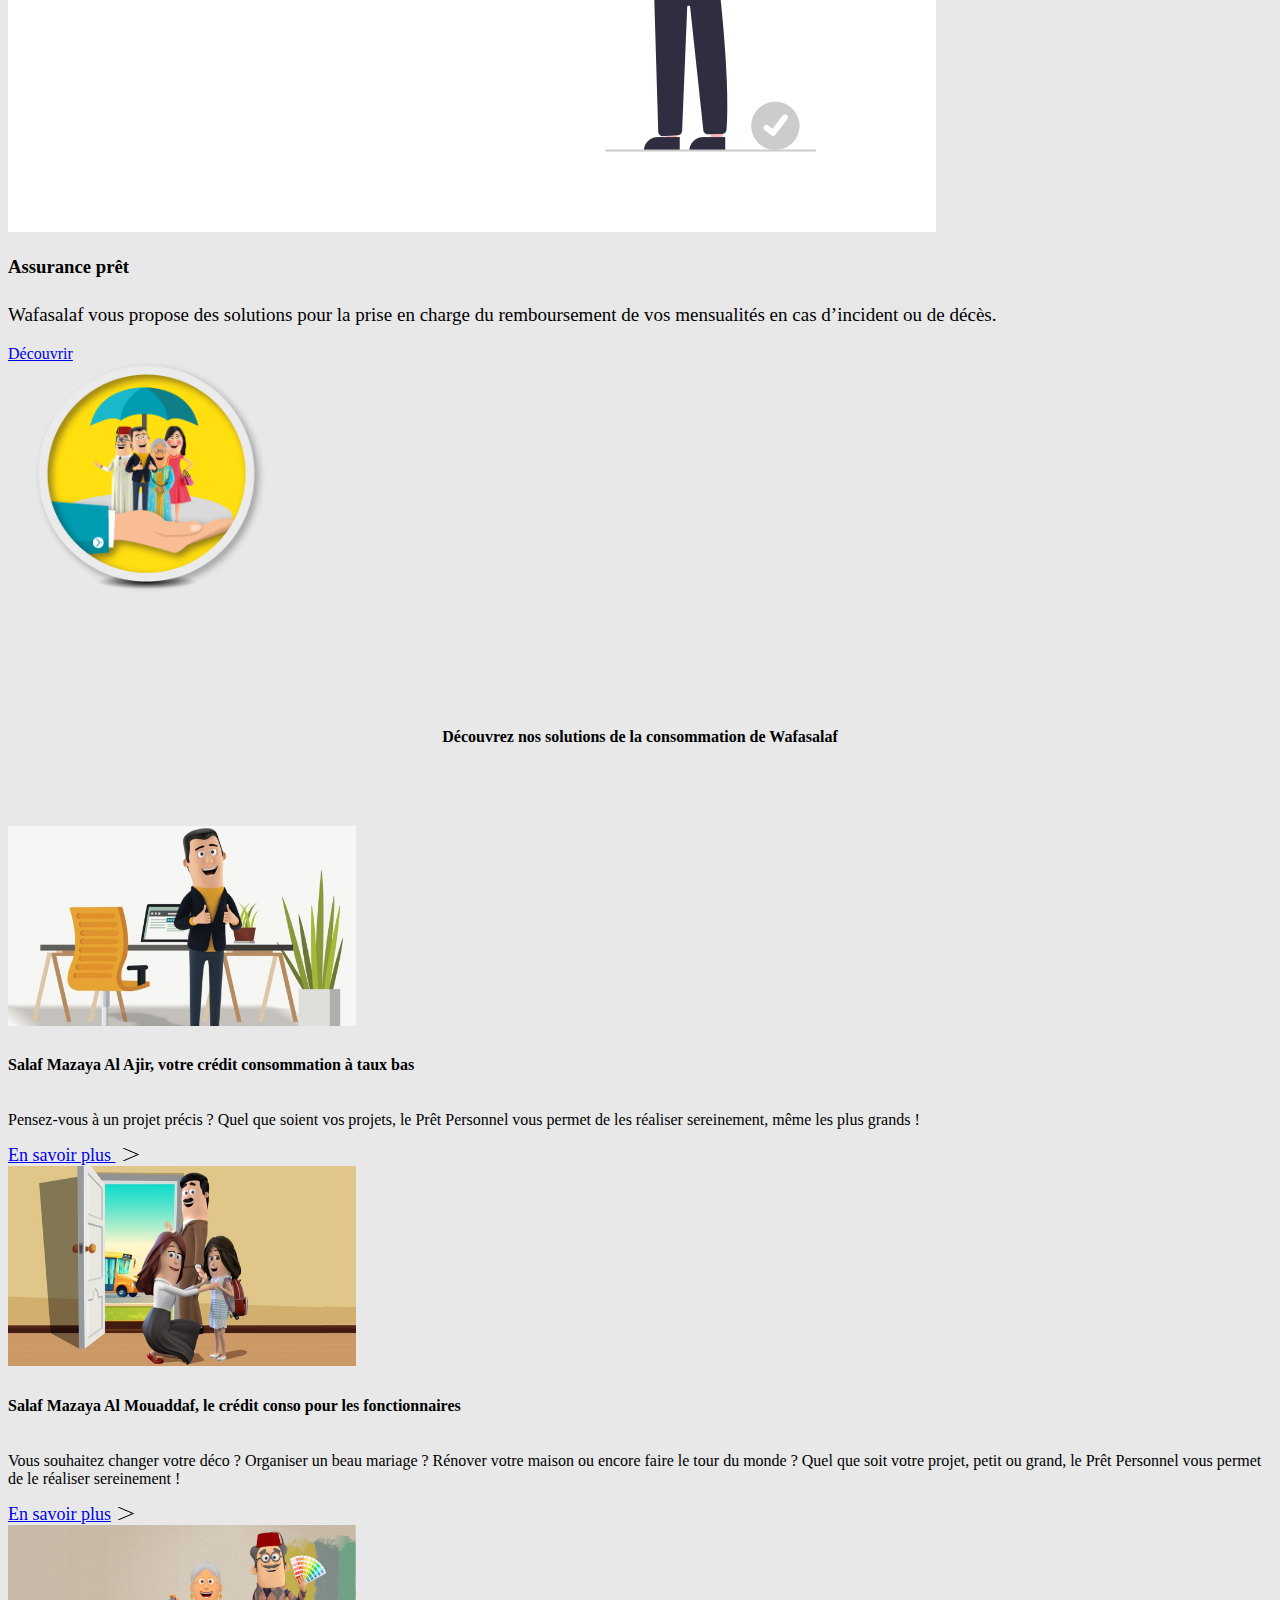
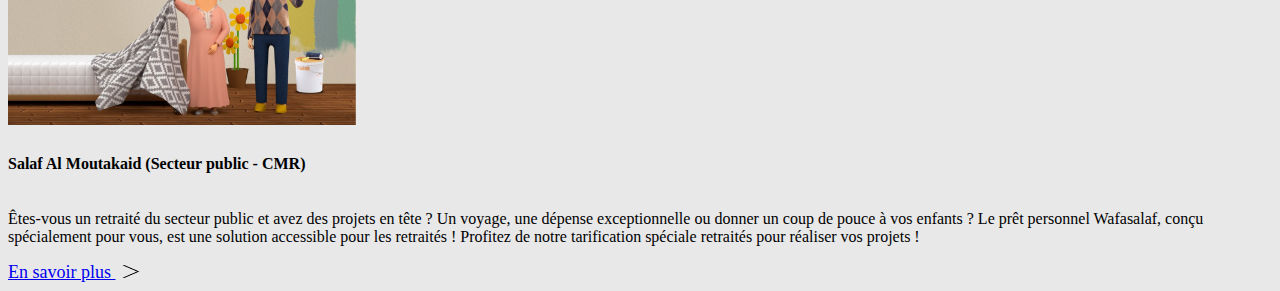
<file: credit.html>
<!DOCTYPE html>
<html lang="en">
<head>
    <meta charset="UTF-8">
    <meta http-equiv="X-UA-Compatible" content="IE=edge">
    <meta name="viewport" content="width=device-width, initial-scale=1.0">
    <title>credit consommation</title>
    <link rel="stylesheet" href="creditc.css">
    <link rel="stylesheet" href="https://cdn.jsdelivr.net/npm/bootstrap@4.6.0/dist/css/bootstrap.min.css" integrity="sha384-B0vP5xmATw1+K9KRQjQERJvTumQW0nPEzvF6L/Z6nronJ3oUOFUFpCjEUQouq2+l" crossorigin="anonymous">
</head>
<body style="background-color: rgba(202, 203, 204, 0.438);">
 <!-- --------------------------------------------- navbar1 ----------------------------------------------------------- --> 
 <nav class="navbar navbar-expand-lg navbar-light" style=" background-color: rgb(14, 104, 187);">
  <button class="navbar-toggler" type="button" data-toggle="collapse" data-target="#navbarSupportedContent" aria-controls="navbarSupportedContent" aria-expanded="false" aria-label="Toggle navigation">
    <span class="navbar-toggler-icon"></span>
  </button>
  <div class="collapse navbar-collapse" id="navbarSupportedContent">
    <ul class="navbar-nav mr-auto " style="margin-left: 70px;">
      <li class="nav-item active">
        <a class="nav-link " href="bosion.html" style="font-size: 15px; font-style: oblique;color: rgb(255, 255, 255);">Besion d'argent<span class="sr-only">(current)</span></a>
      </li>
      <li class="nav-item active">
          <a class="nav-link" href="credit.html" style="font-size: 15px; color: rgb(253, 253, 253);">Crédit consommation <span class="sr-only" >(current)</span></a>
        </li>
        <li class="nav-item active">
          <a class="nav-link" href="auto occasion.html" style="font-size: 15px;font-style: oblique;color: rgb(253, 253, 253);">Crédit auto occasion <span class="sr-only">(current)</span></a>
        </li>
        <li class="nav-item active">
          <a class="nav-link" href="#" style="font-size: 15px;font-style: oblique;color: rgb(253, 253, 253);">Crédit auto neuve <span class="sr-only">(current)</span></a>
        </li>
        <li class="nav-item active">
          <a class="nav-link" href="#" style="font-size: 15px;font-style: oblique;color: rgb(253, 253, 253);">Crédit Equipement <span class="sr-only">(current)</span></a>
        </li>
        <li class="nav-item active">
          <a class="nav-link" href="#" style="font-size: 15px;font-style: oblique;color: rgb(253, 253, 253);">Crédit Renouvelable <span class="sr-only">(current)</span></a>
        </li>
        <li class="nav-item active">
          <a class="nav-link" href="#" style="font-size: 15px;font-style: oblique;color: rgb(253, 253, 253);">Rachat crédit <span class="sr-only">(current)</span></a>
        </li>
        <li class="nav-item active">
          <a class="nav-link" href="#" style="font-size: 15px;font-style: oblique;color: rgb(253, 253, 253);">Assurance <span class="sr-only">(current)</span></a>
        </li>
    </ul>
    <form class="form-inline my-2 my-lg-0">
      <input class="form-control mr-sm-2 bg-white" style="width: 130px;height: 33px;margin-right: 20px;"  type="search" placeholder="Search" aria-label="Search">
      <button class="btn-info btn-outline-success my-2 my-sm-0" type="submit"  style="width: 65px;height: 33px;color: beige;" >Search</button>
    </form>
  </div>

</nav>
  <!-- --------------------------------------------- navbar2 ----------------------------------------------------------- --> 
  <div class="container">
    <nav class="navbar navbar-expand-lg navbar-light lg-light bg-white shadow-lg" style="margin-top: 10px;margin-bottom: 20px;">
      <a class="navbar-brand" href="#">
        <img src="9.jpg" width="120" height="40" alt="">
      </a>
      <button class="navbar-toggler" type="button" data-toggle="collapse" data-target="#navbarNav" aria-controls="navbarNav" aria-expanded="false" aria-label="Toggle navigation">
        <span class="navbar-toggler-icon"></span>
      </button>
      <div  class="collapse navbar-collapse" id="navbarNav">
        <ul class="navbar-nav" >
          <li class="nav-item dropdown">
            <a class="nav-link  dropdown-toggle "  style="margin-left: 50px;color: black; font-style: italic;" href="#" id="navbarDropdown" role="button" data-toggle="dropdown" aria-haspopup="true" aria-expanded="false">
              Mes besion
            </a>
            <div class="dropdown-menu" aria-labelledby="navbarDropdown">
              <a class="dropdown-item" href="#">Action</a>
              <a class="dropdown-item" href="#">Another action</a>
              <div class="dropdown-divider"></div>
              <a class="dropdown-item" href="#">Something else here</a>
            </div>
          </li>
          <li class="nav-item active">
            <a class="nav-link" href="#" style="margin-left: 13px;font-style: italic;">Mes promontion <span class="sr-only">(current)</span></a>
          </li>
          <li class="nav-item dropdown">
            <a class="nav-link dropdown-toggle" style="margin-left: 13px;color: black;font-style: italic;" href="#" id="navbarDropdown" role="button" data-toggle="dropdown" aria-haspopup="true" aria-expanded="false">
              Guides pratiques
            </a>
            <div class="dropdown-menu" aria-labelledby="navbarDropdown">
              <a class="dropdown-item" href="#">Action</a>
              <a class="dropdown-item" href="#">Another action</a>
              <div class="dropdown-divider"></div>
              <a class="dropdown-item" href="#">Something else here</a>
            </div>
          </li>
          <li class="nav-item active">
            <a class="nav-link" href="#" style="margin-left: 13px;font-style: italic;">Découvrir bank <span class="sr-only">(current)</span></a>
          </li>
          <li class="nav-item active">
            <a class="nav-link" href="#" style="margin-left: 10px;font-style: italic;">Régler mes impayés <span class="sr-only">(current)</span></a>
          </li>
        </ul>
        <a href="cree compte.html" class="btn btn-primary btn-lg active" style="margin-left: 60px;height: 63px;width: 120px;font-size: 20px;" role="button" aria-pressed="true"><img src="7.png" width="30" height="30" alt="" style="margin-top: -10px;"><div style="font-size: 15px;">Créé compte</div> </a>
      </div>
    </nav>
    </div>
<!-- ---------------------------------------------        ----------------------------------------------------------- -->
      <div style="margin-bottom: 50px;margin-top: 100px;">
        <h2 style="text-align: center;color: black;">Crédit consommation Wafasalaf</h2>
        <p style="text-align: center;font-size: 17px;">Des montants de financement allant jusqu’à 450 000 Dhs</p>
      </div>
      <!-- ---------------------------------------------        ----------------------------------------------------------- -->
         <div class="container ">
         <div class="carousel-inner">
          <div class="jumbotron bg-white shadow-lg" >
            <div class="row">
            <div class="col-lg-7">
            <h3 style="margin-top: 0px;" class="cre_div">Pourquoi choisir le crédit consommation Mazaya ?</h3>
            <h6 style="margin-top: 35px;" class="credit_div">Un prêt personnel adapté à vos projets de vie</h6>
            <p>Vous souhaitez organiser un beau mariage ? Financer les études de vos enfants ? Partir en voyage ? Ou changer la déco de votre maison ? Le crédit personnel Mazaya vous permet de réaliser sereinement tous vos projets de vie !</p>
            <h6 style="margin-top: 25px;" class="credit_div">Des montants et des durées de crédit souples</h6>
            <p>Vous pouvez emprunter des montants de crédit allant jusqu’à 450 000 dhs sur une durée de 6 à 96 mois selon vos besoins et rythme de remboursement.</p>
            <h6 style="margin-top: 25px;" class="credit_div">Une démarche simple et rapide</h6>
            <p>Remplissez notre formulaire de crédit en ligne pour bénéficier d’un accord de principe immédiat, sans avoir à justifier la finalité de votre projet.
             Une fois votre dossier de crédit complet, un accord définitif vous sera communiqué dans les</p>
           </div>
           <div class="col-lg-5">
            <div class="carousel-item active" style="margin-top: 18px;">
              <img src="13.png" class="d-block w-100 "   alt="...">
          </div>
          </div>
          </div>
         </div> 
         </div>
         
      <!-- ---------------------------------------------        ----------------------------------------------------------- -->
         <div  style="margin-top: 20px;">
         <div class="jumbotron bg-white shadow-lg">
          <div class="row">
            <div class="col-lg-8">
          <h3 style="margin-top: px;">Assurance prêt</h3> 
          <p style="margin-top: 26px;font-size: 19px;">Wafasalaf vous propose des solutions pour la prise en charge du remboursement de vos mensualités en cas d’incident ou de décès.
          </p>
          <a class="btn btn-info " style="margin-top: 13px;" href="#" role="button">Découvrir</a>
        </div>
        <div class="col-lg-4">
          <div class="carousel-inner">
            <div class="carousel-item active">
                <img src="12.png" class="d-block w-74 " style="height: 231px;" alt="...">
            </div>
          </div>
        </div>
        </div>
        </div>
        </div>
      <!-- ---------------------------------------------        ----------------------------------------------------------- -->
      <div style="margin-bottom: 80px;margin-top: 130px;">
        <h4 style="text-align: center;color: black;">Découvrez nos solutions de la consommation de Wafasalaf</h4>
      </div>
      <!-- ---------------------------------------------        ----------------------------------------------------------- -->
      <div class="container">
        <div class="row">
      <div class="card-deck">
        <div class="card shadow-lg">
          <img src="14.jpg" class="card-img-top" alt="..." style="width: 348px; height: 200px;" onmouseover="img_2(this)" onmouseout="img_1(this)">
          <div class="card-body">
            <h5 class="card-title" style="font-size: 16px;">Salaf Mazaya Al Ajir, votre crédit consommation à taux bas</h5>
            <p class="card-text"style="padding-top: 10px;">Pensez-vous à un projet précis ? Quel que soient vos projets, le Prêt Personnel vous permet de les réaliser sereinement, même les plus grands !</p>
          </div>
          <div class="card-footer bg-white">
            <small class="text-muted " style="font-size: 18px;"><a class="text-primary" href="#" >En savoir plus <img src="18.png" width="30" height="13" alt=""> </a></small>
          </div>
        </div>
        <div class="card shadow-lg">
          <img src="15.jpg" class="card-img-top" alt="..." style="width: 348px; height: 200px;" onmouseover="img_2(this)" onmouseout="img_1(this)">
          <div class="card-body">
            <h5 class="card-title" style="font-size: 16px;">Salaf Mazaya Al Mouaddaf, le crédit conso pour les fonctionnaires</h5>
            <p class="card-text"style="padding-top: 10px;">Vous souhaitez changer votre déco ? Organiser un beau mariage ? Rénover votre maison ou encore faire le tour du monde ? Quel que soit votre projet, petit ou grand, le Prêt Personnel vous permet de le réaliser sereinement !</p>
          </div>
          <div class="card-footer bg-white">
            <small class="text-muted" style="font-size: 18px;"><a class="text-primary" href="#" >En savoir plus<img src="18.png" width="30" height="13" alt=""></a></small>
          </div>
        </div>
        <div class="card shadow-lg" >
          <img src="16.jpg" class="card-img-top" alt="..." style="width: 348px; height: 200px;" onmouseover="img_2(this)" onmouseout="img_1(this)">
          <div class="card-body">
            <h5 class="card-title" style="font-size: 16px;">Salaf Al Moutakaid (Secteur public - CMR)</h5>
            <p class="card-text"style="padding-top: 10px;">Êtes-vous un retraité du secteur public et avez des projets en tête ? Un voyage, une dépense exceptionnelle ou donner un coup de pouce à vos enfants ? Le prêt personnel Wafasalaf, conçu spécialement pour vous, est une solution accessible pour les retraités ! Profitez de notre tarification spéciale retraités pour réaliser vos projets !</p>
          </div>
          <div class="card-footer bg-white">
            <small class="text-muted" style="font-size: 18px;"><a class="text-primary" href="#" >En savoir plus <img src="18.png" width="30" height="13" alt=""></a></small>
          </div>
        </div>
      </div>
      </div>
      </div>


    <script src="https://code.jquery.com/jquery-3.5.1.slim.min.js" integrity="sha384-DfXdz2htPH0lsSSs5nCTpuj/zy4C+OGpamoFVy38MVBnE+IbbVYUew+OrCXaRkfj" crossorigin="anonymous"></script>
    <script src="https://cdn.jsdelivr.net/npm/bootstrap@4.6.0/dist/js/bootstrap.bundle.min.js" integrity="sha384-Piv4xVNRyMGpqkS2by6br4gNJ7DXjqk09RmUpJ8jgGtD7zP9yug3goQfGII0yAns" crossorigin="anonymous"></script>
    <script src="creditj.js"></script> 
</body>
</html>
</file>
<file: salah.css>
@import url('https://fonts.googleapis.com/css2?family=Big+Shoulders+Display&display=swap');

.p-account
{
    font-size: 36px;
    font-family: 'Big Shoulders Display', cursive;
}
@import url('https://fonts.googleapis.com/css2?family=Indie+Flower&display=swap');
.lable-email_password
{
    font-family: 'Indie Flower', cursive;
}
@import url('https://fonts.googleapis.com/css2?family=Big+Shoulders+Display:wght@500;800&family=Sriracha&display=swap');
.credit_div
{
    font-family: 'Big Shoulders Display', cursive;
    font-family: 'Sriracha', cursive;
    font-size: 19px;
}
@import url('https://fonts.googleapis.com/css2?family=Coda+Caption:wght@800&family=Londrina+Solid:wght@900&display=swap');
.cre_div
{
    font-family: 'Coda Caption', sans-serif;
    font-family: 'Londrina Solid', cursive;
    font-size: 24px;
    color: rgb(0, 0, 0);
}
</file>
<file: auto occasionc.css>
@import url('https://fonts.googleapis.com/css2?family=Coda+Caption:wght@800&family=Londrina+Solid:wght@900&display=swap');
.cre_div
{
    font-family: 'Coda Caption', sans-serif;
    font-family: 'Londrina Solid', cursive;
    font-size: 29px;
    color: rgba(0, 0, 0, 0.747);
}
</file>
<file: creditc.css>
.credit_div
{
    font-family: 'Big Shoulders Display', cursive;
    font-family: 'Sriracha', cursive;
    font-size: 19px;
}
@import url('https://fonts.googleapis.com/css2?family=Coda+Caption:wght@800&family=Londrina+Solid:wght@900&display=swap');
.cre_div
{
    font-family: 'Coda Caption', sans-serif;
    font-family: 'Londrina Solid', cursive;
    font-size: 24px;
    color: rgb(0, 0, 0);
}
</file>
